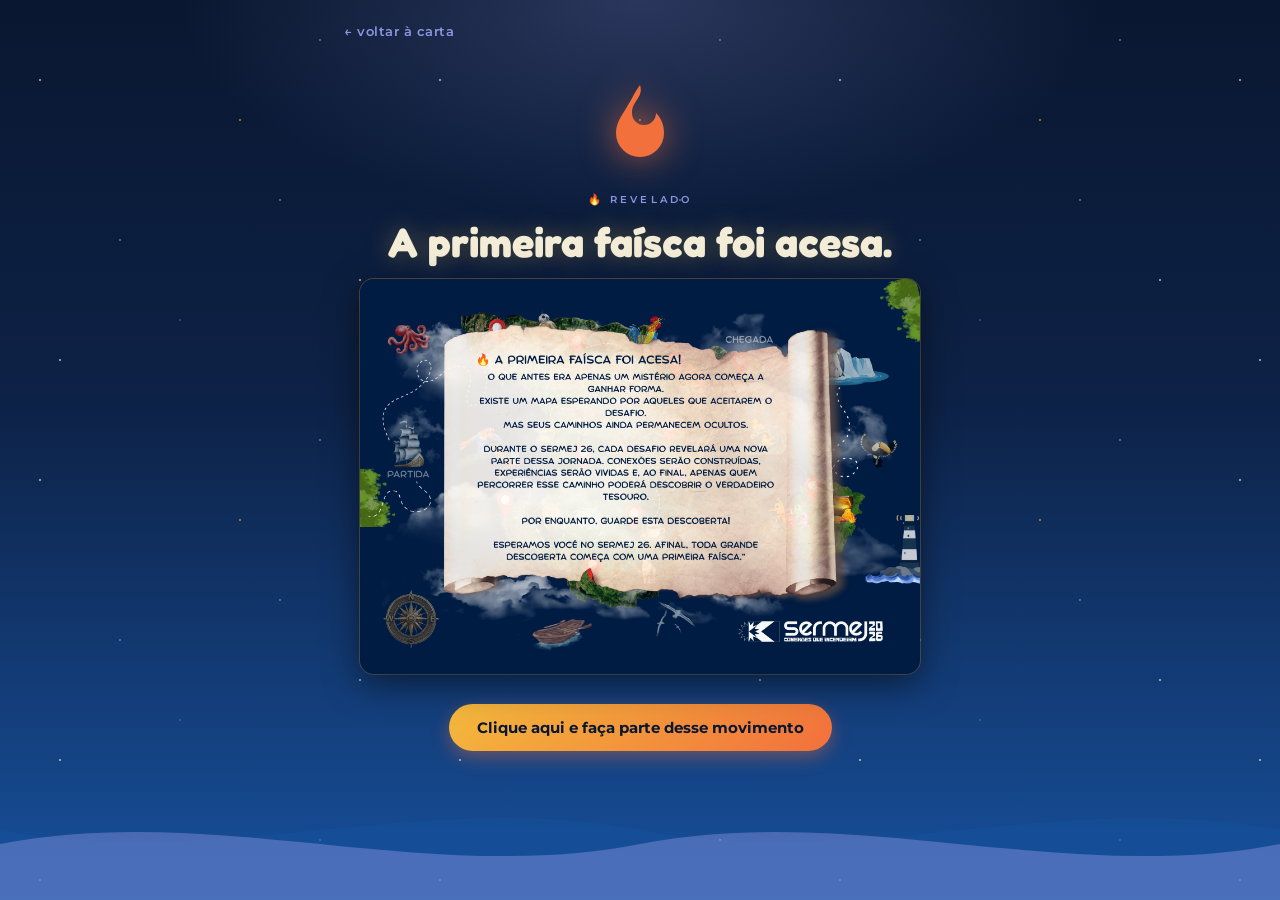
<file: countdown.html>
<!DOCTYPE html>
<html lang="pt-BR">
<head>
  <meta charset="UTF-8" />
  <meta name="viewport" content="width=device-width, initial-scale=1.0"/>
  <title>SERMEJ 26 - A faísca aguarda</title>
  <link rel="stylesheet" href="countdown.css" />
  <link href="https://fonts.googleapis.com/css2?family=Fredoka:wght@500;600;700&family=Montserrat:wght@400;500;600;700&display=swap" rel="stylesheet">
  <link rel="icon" type="image/svg+xml" href="assets/favicon.svg">
</head>
<body>

  <div id="stars"></div>

  <main class="wrap">

    <a href="index.html" class="back-link">&larr; voltar à carta</a>

    <!-- ESTADO: aguardando -->
    <section id="waitingState" class="state">
      <div class="ember" aria-hidden="true">
        <div class="ember-core"></div>
        <div class="ember-ring"></div>
      </div>

      <p class="eyebrow">Algo ainda está oculto</p>
      <h1 class="title">A faísca ainda não foi acesa</h1>
      <p class="lede">Um mapa espera para ser revelado. Volte quando o relógio chegar a zero.</p>

      <div class="timer" id="timer" role="timer" aria-live="polite">
        <div class="unit"><span class="num" id="dd">00</span><span class="label">dias</span></div>
        <div class="sep">:</div>
        <div class="unit"><span class="num" id="hh">00</span><span class="label">horas</span></div>
        <div class="sep">:</div>
        <div class="unit"><span class="num" id="mm">00</span><span class="label">min</span></div>
        <div class="sep">:</div>
        <div class="unit"><span class="num" id="ss">00</span><span class="label">seg</span></div>
      </div>

      <p class="target-date">06 de julho de 2026 &middot; 19h</p>
    </section>

    <!-- ESTADO: revelado -->
    <!-- O conteúdo desta seção é montado via JavaScript somente quando o
         cronômetro chega a zero. Propositalmente não fica escrito aqui no
         HTML para não aparecer pronto ao inspecionar a página antes da hora. -->
    <section id="revealState" class="state reveal hidden">
      <div class="burst" aria-hidden="true">
        <div class="burst-flame">
          <svg viewBox="0 0 24 24"><path d="M12 2c1 3-2 4-2 7a3 3 0 006 0c1.5 1.5 2 3.3 2 5a6 6 0 11-12 0c0-3 2-5 3-7 1-1.5 1.5-3 3-5z"/></svg>
        </div>
      </div>
      <div id="revealContent"></div>
    </section>

  </main>

  <div class="waves" aria-hidden="true">
    <svg viewBox="0 0 1440 200" preserveAspectRatio="none">
      <path class="wave wave-back" d="M0,100 C240,160 480,40 720,100 C960,160 1200,40 1440,100 L1440,200 L0,200 Z"/>
      <path class="wave wave-front" d="M0,120 C240,60 480,180 720,120 C960,60 1200,180 1440,120 L1440,200 L0,200 Z"/>
    </svg>
  </div>

  <script src="countdown.js"></script>
</body>
</html>
</file>
<file: countdown.css>
:root{
  --navy: #0a1730;
  --blue-intense: #17509c;
  --lavender: #8b95e0;
  --gold: #f4b93c;
  --orange: #f2703c;
  --beige: #f3ecd6;

  --display-font: 'Fredoka', sans-serif;
  --body-font: 'Montserrat', sans-serif;
}

*{ box-sizing: border-box; }

body{
  margin: 0;
  min-height: 100vh;
  background:
    radial-gradient(ellipse 60% 40% at 50% 0%, rgba(139,149,224,0.25), transparent 60%),
    linear-gradient(to bottom, var(--navy) 0%, #0d2247 45%, var(--blue-intense) 100%);
  font-family: var(--body-font);
  color: var(--beige);
  overflow-x: hidden;
  position: relative;
}

#stars{
  position: fixed;
  inset: 0;
  z-index: 0;
  background-image:
    radial-gradient(1.5px 1.5px at 10% 20%, #fff, transparent),
    radial-gradient(1px 1px at 80% 10%, #fff, transparent),
    radial-gradient(1.5px 1.5px at 60% 30%, var(--gold), transparent),
    radial-gradient(1px 1px at 30% 60%, #fff, transparent),
    radial-gradient(1.5px 1.5px at 90% 70%, #fff, transparent),
    radial-gradient(1px 1px at 45% 80%, var(--lavender), transparent),
    radial-gradient(1.5px 1.5px at 15% 90%, #fff, transparent),
    radial-gradient(1px 1px at 70% 50%, #fff, transparent);
  background-repeat: repeat;
  background-size: 400px 400px;
  animation: twinkle 4s ease-in-out infinite alternate;
}
@keyframes twinkle{ 0%{ opacity: .5; } 100%{ opacity: 1; } }

.wrap{
  position: relative;
  z-index: 2;
  max-width: 640px;
  margin: 0 auto;
  padding: 8vh 24px 16vh;
  min-height: 100vh;
  display: flex;
  flex-direction: column;
  align-items: center;
  justify-content: center;
  text-align: center;
}

.back-link{
  position: absolute;
  top: 24px;
  left: 24px;
  color: var(--lavender);
  text-decoration: none;
  font-size: .8rem;
  font-weight: 600;
  letter-spacing: .04em;
}
.back-link:hover{ color: var(--gold); }

.eyebrow{
  letter-spacing: .3em;
  text-transform: uppercase;
  font-size: .65rem;
  font-weight: 600;
  color: var(--lavender);
  margin: 0 0 10px;
}

.title{
  font-family: var(--display-font);
  font-weight: 700;
  font-size: clamp(1.7rem, 5.5vw, 2.6rem);
  margin: 0 0 12px;
  text-shadow: 0 0 24px rgba(244,185,60,0.35);
}

.lede {
  font-size: .95rem;
  opacity: .8;
  max-width: 46ch;
  margin: 0 auto 34px; /* Centraliza o bloco na tela */
  text-align: center;   /* Centraliza o texto dentro do bloco */
}

/* ---------- Ember (estado aguardando) ---------- */
.ember{
  position: relative;
  width: 90px;
  height: 90px;
  margin: 0 auto 28px;
}
.ember-core{
  position: absolute;
  inset: 26px;
  border-radius: 50%;
  background: radial-gradient(circle, var(--gold), var(--orange) 70%);
  box-shadow: 0 0 24px rgba(244,185,60,0.7);
  animation: breathe 2.4s ease-in-out infinite;
}
.ember-ring{
  position: absolute;
  inset: 0;
  border-radius: 50%;
  border: 1.5px solid rgba(244,185,60,0.35);
  animation: ring-pulse 2.4s ease-in-out infinite;
}
@keyframes breathe{
  0%, 100%{ transform: scale(0.85); opacity: .85; }
  50%{ transform: scale(1); opacity: 1; }
}
@keyframes ring-pulse{
  0%{ transform: scale(0.6); opacity: .8; }
  100%{ transform: scale(1.6); opacity: 0; }
}

/* ---------- Timer ---------- */

.timer {
  display: flex;
  justify-content: center; /* Centraliza os itens horizontalmente */
  align-items: baseline;   /* Mantém o alinhamento da base do texto */
  gap: 10px;
  margin-bottom: 18px;
}

.unit{ display: flex; flex-direction: column; align-items: center; min-width: 60px; }
.num{
  font-family: var(--display-font);
  font-size: clamp(2rem, 8vw, 3rem);
  font-weight: 700;
  color: var(--beige);
  text-shadow: 0 0 18px rgba(242,112,60,0.45);
  font-variant-numeric: tabular-nums;
}
.label{
  font-size: .6rem;
  letter-spacing: .18em;
  text-transform: uppercase;
  color: var(--lavender);
  margin-top: 4px;
}
.sep{
  font-family: var(--display-font);
  font-size: clamp(1.6rem, 6vw, 2.4rem);
  color: var(--gold);
  transform: translateY(-6px);
  opacity: .7;
}

.target-date{
  font-size: .75rem;
  letter-spacing: .05em;
  color: var(--beige);
  opacity: .55;
}

/* ---------- Estado revelado ---------- */
.hidden{ display: none; }

.reveal .burst{
  width: 96px;
  height: 96px;
  margin: 0 auto 20px;
  color: var(--orange);
  animation: pop-in .6s ease-out;
}
.burst-flame svg{ width: 100%; height: 100%; fill: currentColor; filter: drop-shadow(0 0 18px rgba(242,112,60,0.7)); animation: flicker 1.6s ease-in-out infinite; }
@keyframes flicker{
  0%, 100%{ transform: scale(1) rotate(0deg); }
  30%{ transform: scale(1.08) rotate(-2deg); }
  60%{ transform: scale(0.96) rotate(2deg); }
}
@keyframes pop-in{
  0%{ transform: scale(0.4); opacity: 0; }
  60%{ transform: scale(1.15); opacity: 1; }
  100%{ transform: scale(1); }
}

.reveal-text{
  font-size: .92rem;
  line-height: 1.75;
  max-width: 52ch;
  text-align: center;
  background: rgba(243,236,214,0.06);
  border: 1px solid rgba(244,185,60,0.25);
  border-radius: 14px;
  padding: 22px 24px;
  margin: 0 auto;
}

.reveal-map{
  width: 100%;
  max-width: 560px;
  margin: 4px 0 26px;
  border-radius: 14px;
  overflow: hidden;
  box-shadow: 0 10px 34px rgba(0,0,0,0.5), 0 0 0 1px rgba(244,185,60,0.3);
  opacity: 0;
  transform: scale(0.96);
  animation: map-in 0.7s ease-out 0.15s forwards;
}
.reveal-map img{
  display: block;
  width: 100%;
  height: auto;
}
@keyframes map-in{
  to{ opacity: 1; transform: scale(1); }
}

.reveal-cta{
  display: inline-block;
  margin-top: 4px;
  padding: 14px 28px;
  background: linear-gradient(135deg, var(--gold), var(--orange));
  color: var(--navy);
  font-weight: 700;
  font-size: .95rem;
  text-decoration: none;
  border-radius: 999px;
  box-shadow: 0 6px 18px rgba(242,112,60,0.4);
  transition: transform 0.25s ease, box-shadow 0.25s ease;
}
.reveal-cta:hover{
  transform: translateY(-2px);
  box-shadow: 0 10px 24px rgba(242,112,60,0.55);
}


/* ---------- Ondas ---------- */
.waves{
  position: fixed;
  left: 0; right: 0; bottom: 0;
  height: 140px;
  z-index: 1;
  pointer-events: none;
}
.waves svg{ width: 100%; height: 100%; display: block; }
.wave{ animation: wave-move 10s ease-in-out infinite; }
.wave-back{ fill: rgba(23,80,156,0.55); animation-duration: 14s; }
.wave-front{ fill: rgba(139,149,224,0.45); animation-duration: 9s; animation-direction: reverse; }
@keyframes wave-move{
  0%, 100%{ transform: translateX(0); }
  50%{ transform: translateX(-40px); }
}

@media screen and (max-width: 480px){
  .timer{ gap: 6px; }
  .unit{ min-width: 46px; }
  .reveal-text{ font-size: .82rem; padding: 18px; }
}

@media (prefers-reduced-motion: reduce){
  *, *::before, *::after{
    animation-duration: 0.01ms !important;
    animation-iteration-count: 1 !important;
    transition-duration: 0.01ms !important;
  }
}
</file>
